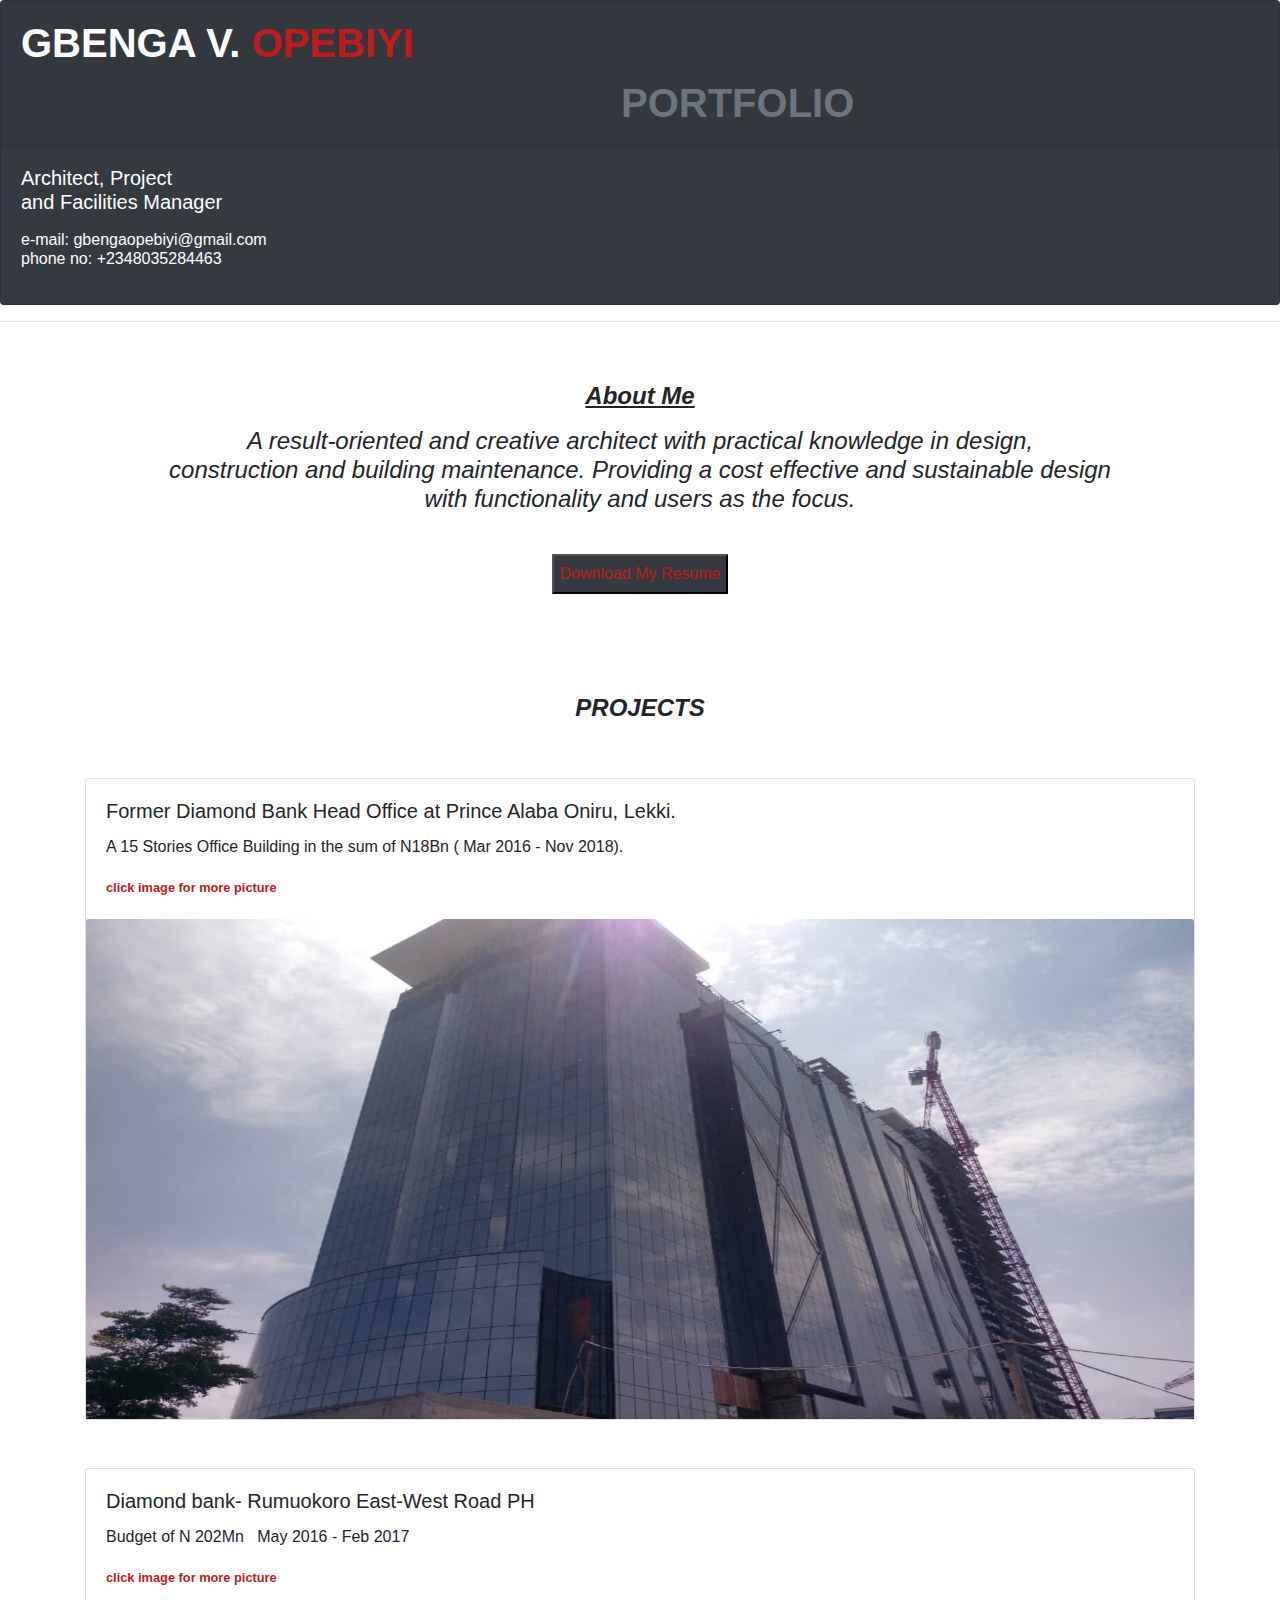
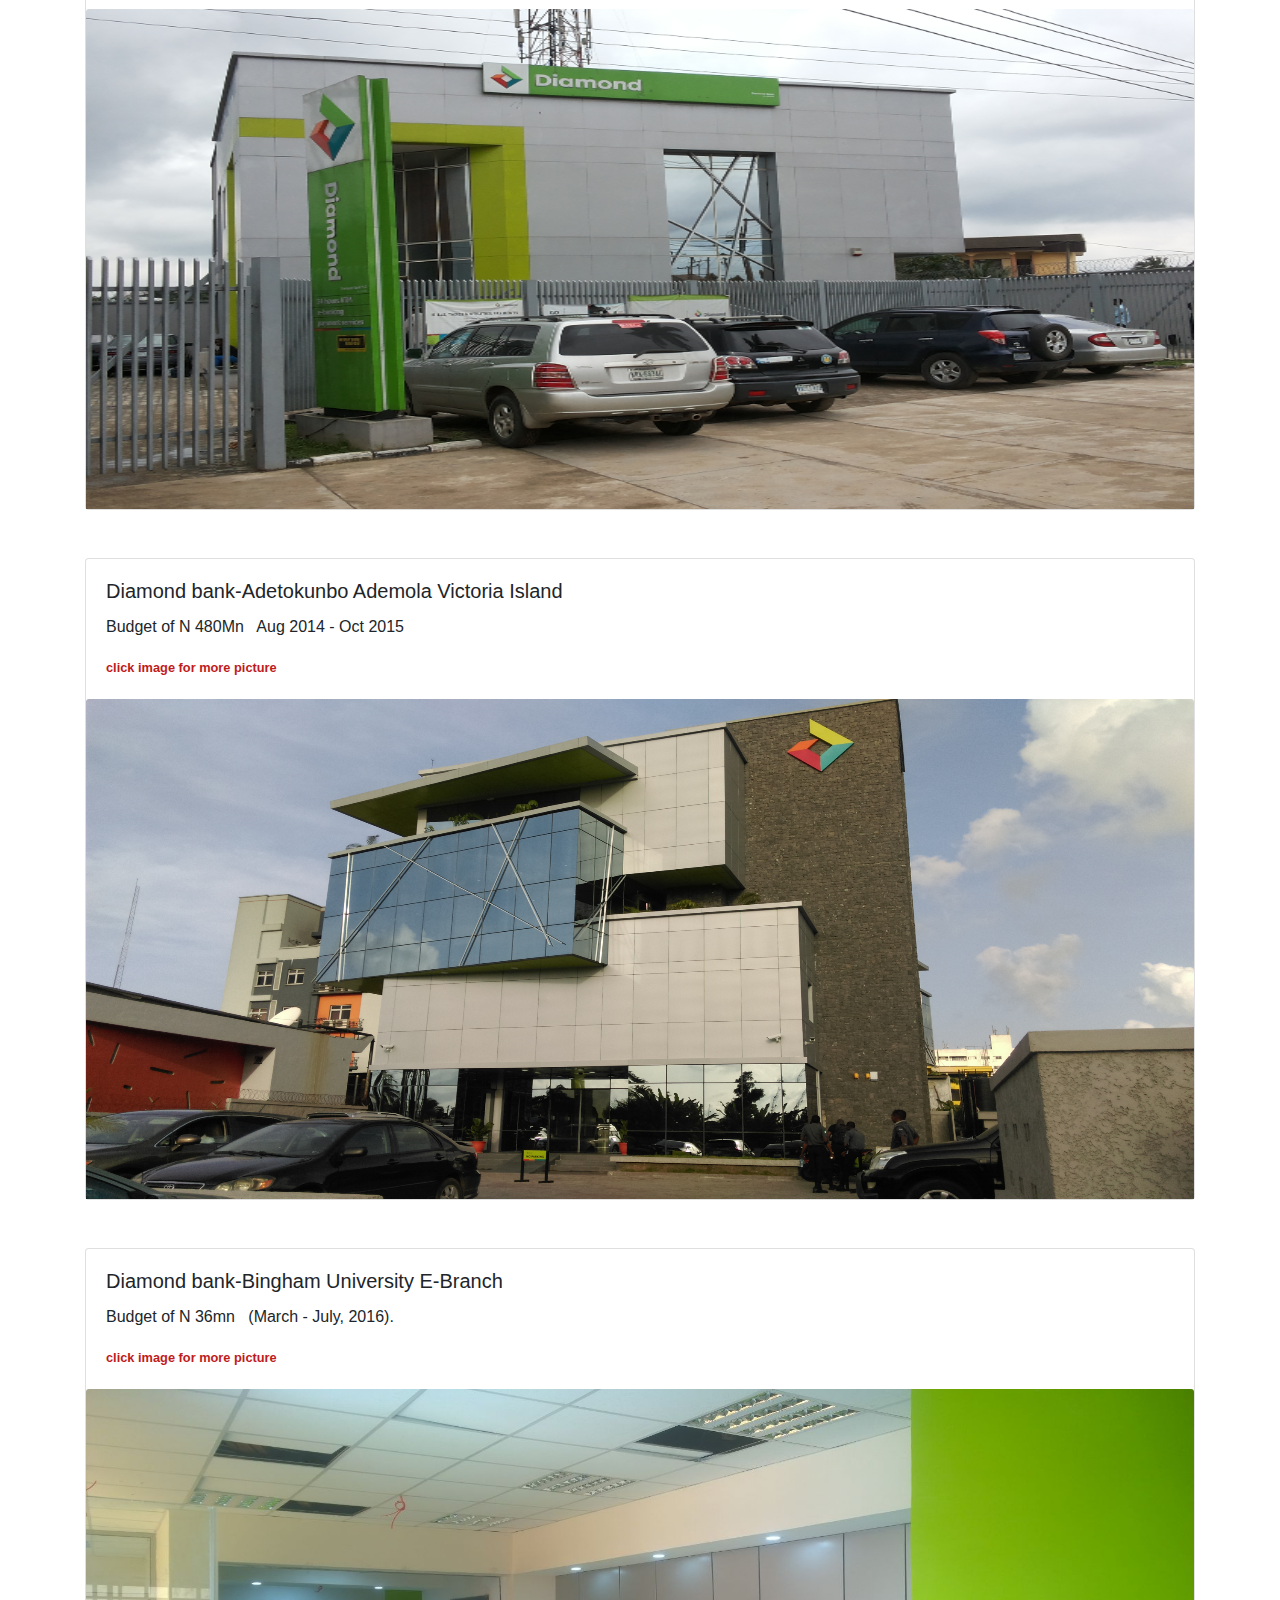
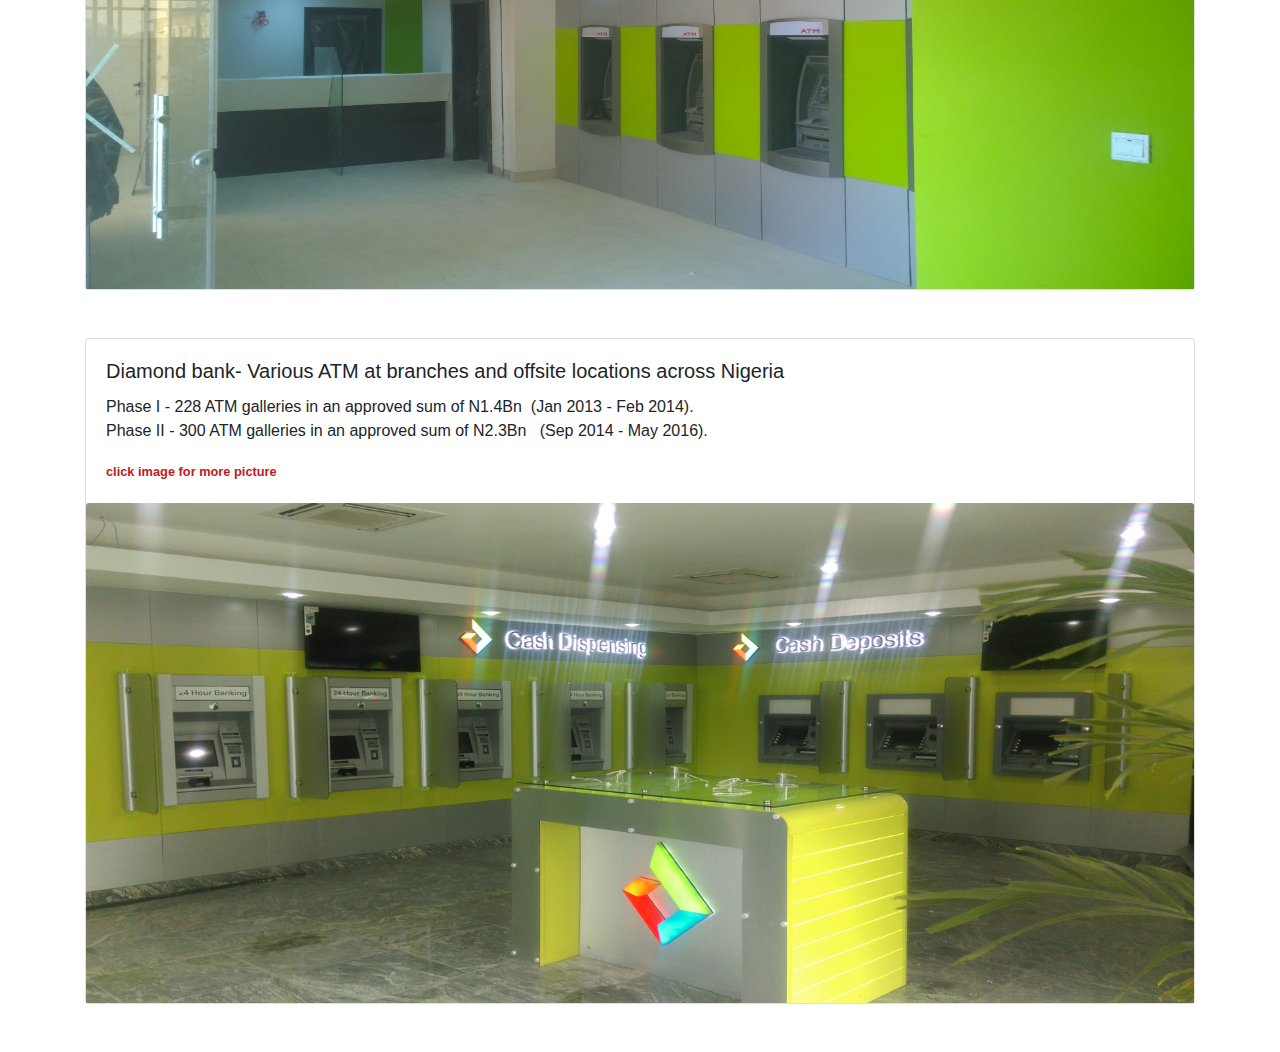
<file: Opebiyi Gbenga Potfolio/index.html>
<!DOCTYPE html>
<html lang="en">
<head>
    <meta charset="UTF-8">
    <meta name="viewport" content="width=device-width, initial-scale=1.0">
    <meta http-equiv="X-UA-Compatible" content="ie=edge">
    <title>Gbenga-Opebiyi-Potfolio</title>
    <link rel="shortcut icon" href="./goimages/gbenga passpix.jpg" type="image/x-icon">
    <link rel="stylesheet" href="./Bootstrapf/bootstrap.css">
    <link rel="stylesheet" href="./Bootstrapf/dotm.css">
</head>
<body>
    <div class="card text-white bg-dark mb-3">
        <div class="card-header"><strong style="font-size: 40px">GBENGA V. <strong style="color:rgb(192, 27, 27)" >OPEBIYI</strong> </strong>  &nbsp;  <strong style="font-size: 40px; margin-left: 600px" class="text-muted"> PORTFOLIO </strong> </div>
        <div class="card-body">
          <h5 class="card-title"> Architect, Project <br> and Facilities Manager </h5>
          <p class="card-text"> <h6>e-mail: gbengaopebiyi@gmail.com <br> phone no: +2348035284463</h6> </p>
        </div>
      </div>

  <div>
   
<div>
    <p> 
        <hr> <h4 style="text-align: center; margin-top: 60px; font-family: sans-serif; font-style: italic"> <strong> <u >About Me</u> </strong> </h4> 
        <p>
            <h4  style="text-align: center; font-family: sans-serif; font-style: italic" >
                A result-oriented and creative architect with practical knowledge in design, <br> construction and building maintenance. Providing a cost effective and sustainable design <br> with functionality and users as the focus.
            </h4>
        </p>
    </p>
    <p style="text-align: center">
        <br>
        <a href="https://drive.wps.com/d/ANvqrDez_5wowJLIq46dFA"> <input type="button" value="Download My Resume" style="text-align: center; padding: 6px; color: rgb(192, 27, 27)" class="bg-dark" ></a>
    </p>
</div>
 <div>
     <h4 style="text-align: center; font-family: sans-serif; font-style: italic; margin-top: 100px">
         <strong>  PROJECTS </strong>
     </h4>
 </div>
 <br> <br>
 <!-- head office -->
<div class="container">
    <div class="card">
        <div class="card-body">
          <h5 class="card-title">Former Diamond Bank Head Office at Prince Alaba Oniru, Lekki.</h5>
          <p class="card-text"> A 15 Stories Office Building in the sum of N18Bn ( Mar 2016 - Nov 2018). <p>
              <p class="card-text" style="color: rgb(192, 27, 27)"><small> <strong> click image for more picture</strong> </small></p>

          </div>
       <a href="./head-office.html"> <img src="./goimages/d-head1.jpg" class="card-img-top" alt="Diamond Bank Head Office" height="500px"></a>
      </div>
</div>
<br> <br>
<!-- Rumuokoro branch -->
  
<div class="container">
    <div class="card">
        <div class="card-body">
          <h5 class="card-title">Diamond bank- Rumuokoro East-West Road PH</h5>
          <p class="card-text">  Budget of N 202Mn &nbsp; May 2016 - Feb 2017</p>
          <p class="card-text" style="color: rgb(192, 27, 27)"><small> <strong> click image for more picture</strong> </small></p>

        </div>
       <a href="./Rumuokoro.html"> <img src="./goimages/diamond ph1.png" class="card-img-top" alt="Rumuokoro branch" height="500px"></a>
      </div>
</div>
<br> <br>

<!-- adetokunbo branch -->

<div class="container">
    <div class="card">
        <div class="card-body">
          <h5 class="card-title">Diamond bank-Adetokunbo Ademola Victoria Island</h5>
          <p class="card-text">  Budget of N 480Mn &nbsp; Aug 2014 - Oct 2015 </p>
          <p class="card-text" style="color: rgb(192, 27, 27)"><small> <strong> click image for more picture</strong> </small></p>

        </div>
       <a href="./adetokunbo.html"> <img src="./goimages/ad-adetk1.jpg" class="card-img-top" alt="adetokunbo ademola" height="500px"></a>
      </div>
</div>
<br> <br>

<!-- bingam branch -->
<div class="container">
    <div class="card">
        <div class="card-body">
          <h5 class="card-title">Diamond bank-Bingham University E-Branch</h5>
          <p class="card-text">  Budget of N 36mn &nbsp; (March - July, 2016). </p>
          <p class="card-text" style="color: rgb(192, 27, 27)"><small> <strong> click image for more picture</strong> </small></p>

        </div>
       <a href="./bingam.html"> <img src="./goimages/dbigam3.jpg" class="card-img-top" alt="Bingham University" height="500px"></a>
      </div>
</div>
<br> <br>

<!-- Atms & E-branch -->
<div class="container">
    <div class="card">
        <div class="card-body">
          <h5 class="card-title"> Diamond bank- Various ATM at branches and offsite locations across Nigeria</h5>
          <p class="card-text">  Phase I - 228 ATM galleries in an approved sum of N1.4Bn&nbsp; (Jan 2013 - Feb 2014). <br>  Phase II - 300 ATM galleries in an approved sum of N2.3Bn &nbsp; (Sep 2014 - May 2016). </p>
          <p class="card-text" style="color: rgb(192, 27, 27)"><small> <strong> click image for more picture</strong> </small></p>
        </div>
       <a href="./Atm&E-branch.html"> <img src="./goimages/ajose datac.jpg" class="card-img-top" alt="Atm&E-branch" height="500px"></a>
      </div>
</div>
<br> <br>




     <script src="./jqueryf/jquery-3.4.1.min.js"></script>
    <script src="./jqueryf/bootstrap.js"></script>
</body>
</html>
</file>
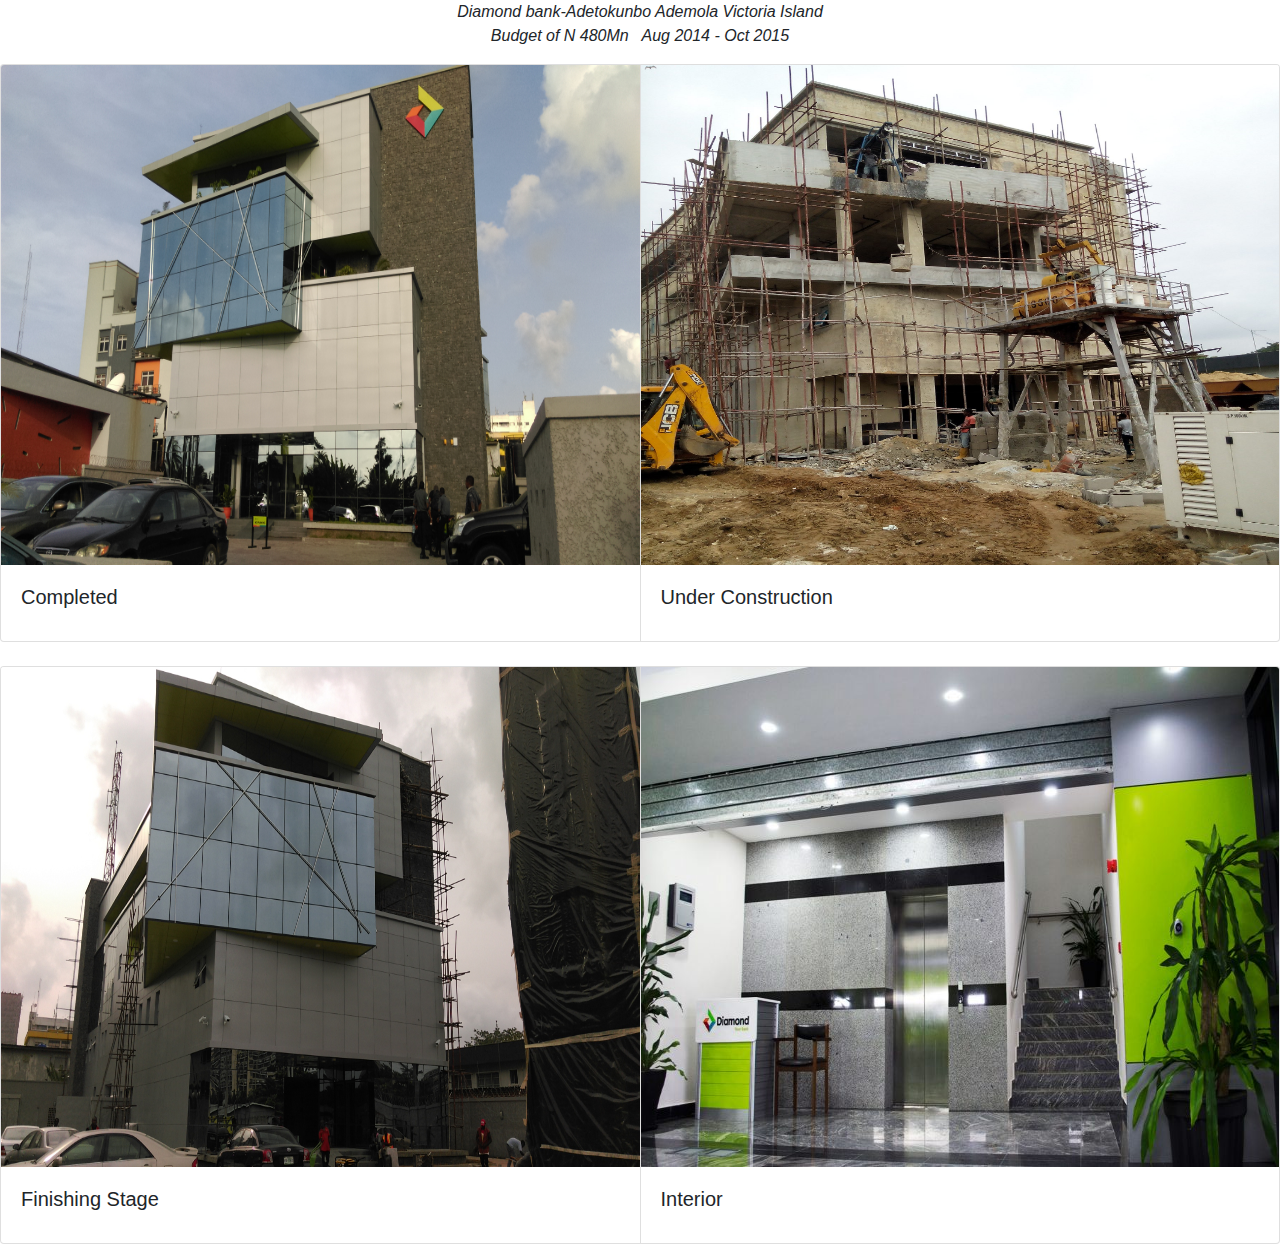
<file: Opebiyi Gbenga Potfolio/adetokunbo.html>
<!DOCTYPE html>
<html lang="en">
<head>
    <meta charset="UTF-8">
    <meta name="viewport" content="width=device-width, initial-scale=1.0">
    <meta http-equiv="X-UA-Compatible" content="ie=edge">
    <title>Gbenga-Opebiyi-Potfolio</title>
    <link rel="shortcut icon" href="./goimages/gbenga passpix.jpg" type="image/x-icon">
    <link rel="stylesheet" href="./Bootstrapf/bootstrap.css">
    <link rel="stylesheet" href="./Bootstrapf/dotm.css">
</head>
<body>
        <p  style="text-align: center; font-family: sans-serif; font-style: italic" >
                Diamond bank-Adetokunbo Ademola Victoria Island <br>  Budget of N 480Mn &nbsp; Aug 2014 - Oct 2015
             </p>
            <div>
                <div class="card-group">
                    <div class="card">
                      <img src="./goimages/ad-adetk1.jpg" class="card-img-top" alt="..." height="500px">
                      <div class="card-body">
                        <h5 class="card-title"> Completed</h5>
                       
                        
                      </div>
                    </div>
                    <div class="card">
                      <img src="./goimages/ad-adetk2a.png" class="card-img-top" alt="..." height="500px">
                      <div class="card-body">
                        <h5 class="card-title">Under Construction</h5>
                     
                      </div>
                    </div>
                    
                  </div>     
            </div>
            <br>
        <div class="card-group">
            <div class="card">
              <img src="./goimages/ad-adetk3.jpg" class="card-img-top" alt="..." height="500px">
              <div class="card-body">
                <h5 class="card-title"> Finishing Stage</h5>
               
              </div>
            </div>
            <div class="card">
              <img src="./goimages/ad-adtkn2.jpg" class="card-img-top" alt="..." height="500px">
              <div class="card-body">
                <h5 class="card-title">Interior </h5>
                
              </div>
            </div>
          </div>   
    

    <script src="./jqueryf/jquery-3.4.1.min.js"></script>
    <script src="./jqueryf/bootstrap.js"></script>
</body>
</file>
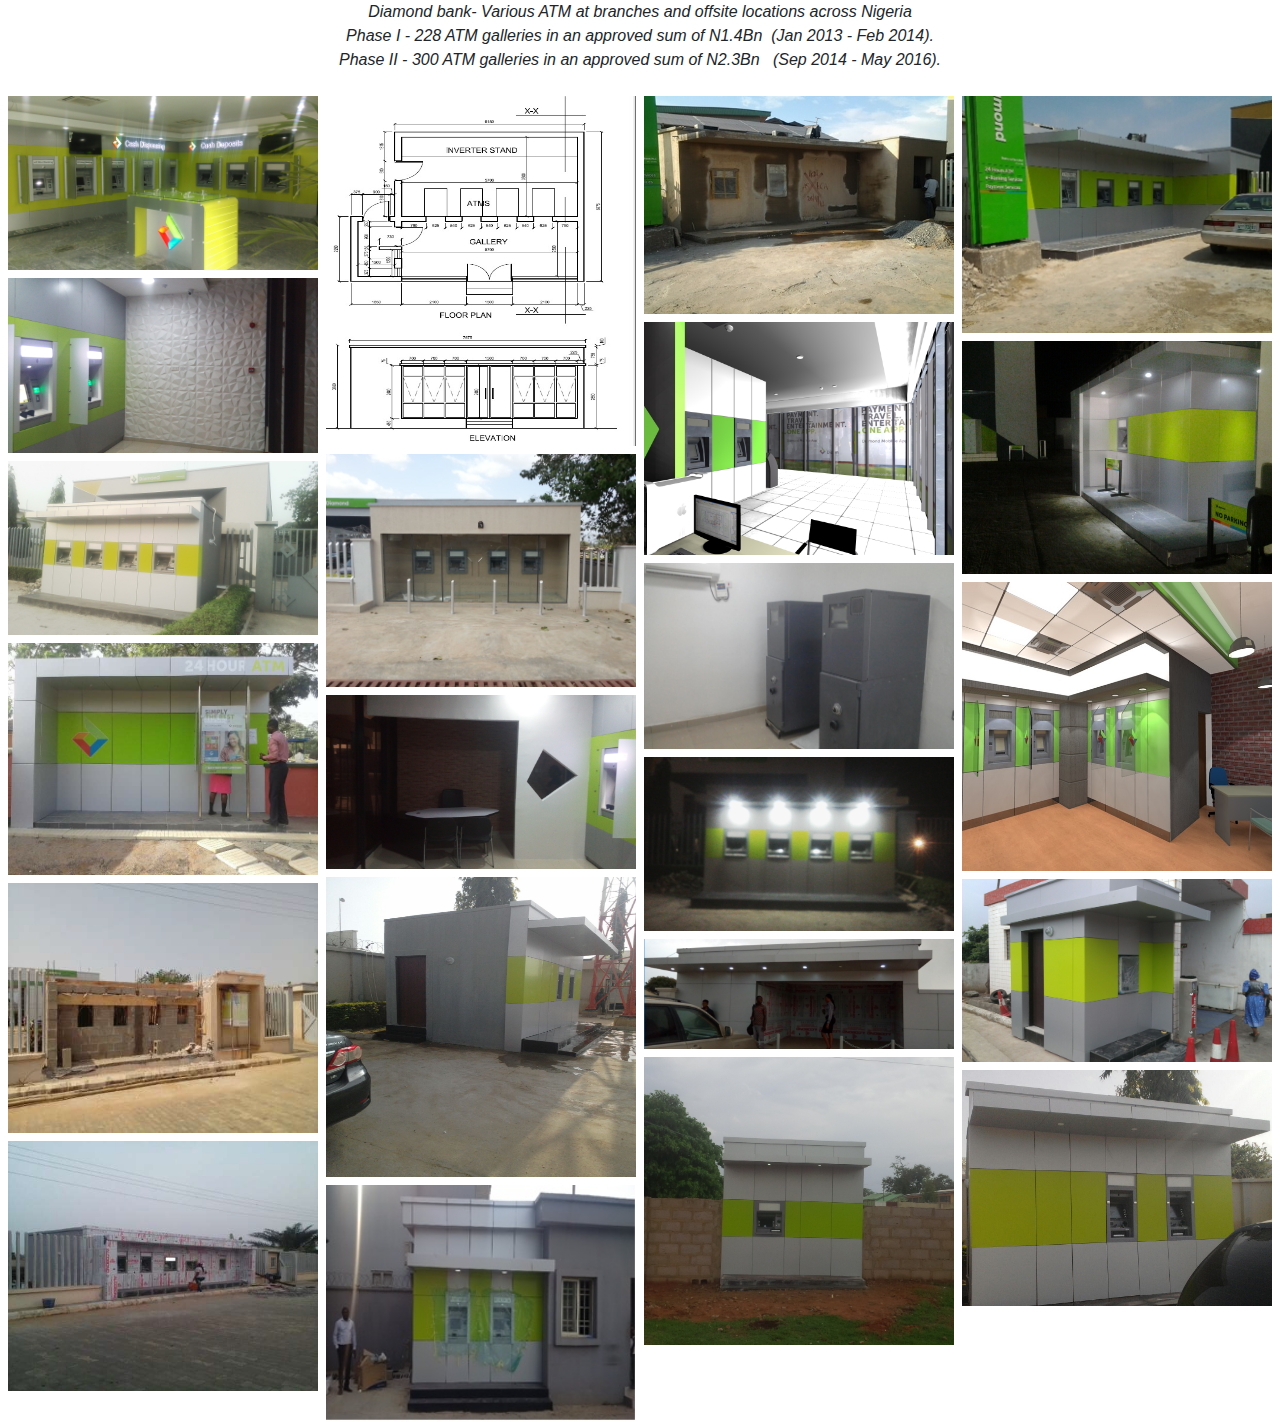
<file: Opebiyi Gbenga Potfolio/Atm&E-branch.html>
<!DOCTYPE html>
<html lang="en">
<head>
    <meta charset="UTF-8">
    <meta name="viewport" content="width=device-width, initial-scale=1.0">
    <meta http-equiv="X-UA-Compatible" content="ie=edge">
    <title>Gbenga-Opebiyi-Potfolio</title>
    <link rel="shortcut icon" href="./goimages/gbenga passpix.jpg" type="image/x-icon">
    <link rel="stylesheet" href="./Bootstrapf/bootstrap.css">
    <link rel="stylesheet" href="./Bootstrapf/dotm.css">
</head>

<body>

        <p  style="text-align: center; font-family: sans-serif; font-style: italic" >
                Diamond bank- Various ATM at branches and offsite locations across Nigeria <br>
                Phase I - 228 ATM galleries in an approved sum of N1.4Bn&nbsp; (Jan 2013 - Feb 2014). <br> 
                 Phase II - 300 ATM galleries in an approved sum of N2.3Bn &nbsp; (Sep 2014 - May 2016). 
             </p>
          
            <div class="rowd">
              <div class="columnd">
                <img src="./goimages/ajose datac.jpg">
                <img src="./goimages/atm1.jpg">
                <img src="./goimages/baga.jpg">
                <img src="./goimages/Adewumi College Oko.jpg">
                <img src="./goimages/Markurdi ATM 1.jpg" height="250px">
                <img src="./goimages/Markurdi ATM 2.jpg" height="250px">
              </div>
              <div class="columnd">
                <img src="./goimages/AKWANGA ATM DESIGN.jpg" height="350px">
                <img src="./goimages/AMC+AA work at Akwanga Branch.jpg">
                <img src="./goimages/atmInt2.jpg">
                <img src="./goimages/atm5s.jpg" height="300px">
                <img src="./goimages/ATM 1.jpg">
                
              </div>
              <div class="columnd">
                <img src="./goimages/Gbagada ATM gallery1.jpg">
                <img src="./goimages/atm3d3.jpg">
                <img src="./goimages/atmIt8.jpg">
                <img src="./goimages/atm4n.jpg">
                <img src="./goimages/atm6.PNG">
                <img src="./goimages/atm7a.png">
                
              </div>
              <div class="columnd">
                <img src="./goimages/Gbagada ATM gallery 2.jpg">
                <img src="./goimages/Alausa.jpg">
                <img src="./goimages/Festival mall Proposed.jpg">
                <img src="./goimages/Total Eleyele Ibadan.jpg">
                <img src="./goimages/atm5.jpg">
                
              </div>
            </div>
          
          
          
    


     <script src="./jqueryf/jquery-3.4.1.min.js"></script>
    <script src="./jqueryf/bootstrap.js"></script>
</body>
</file>
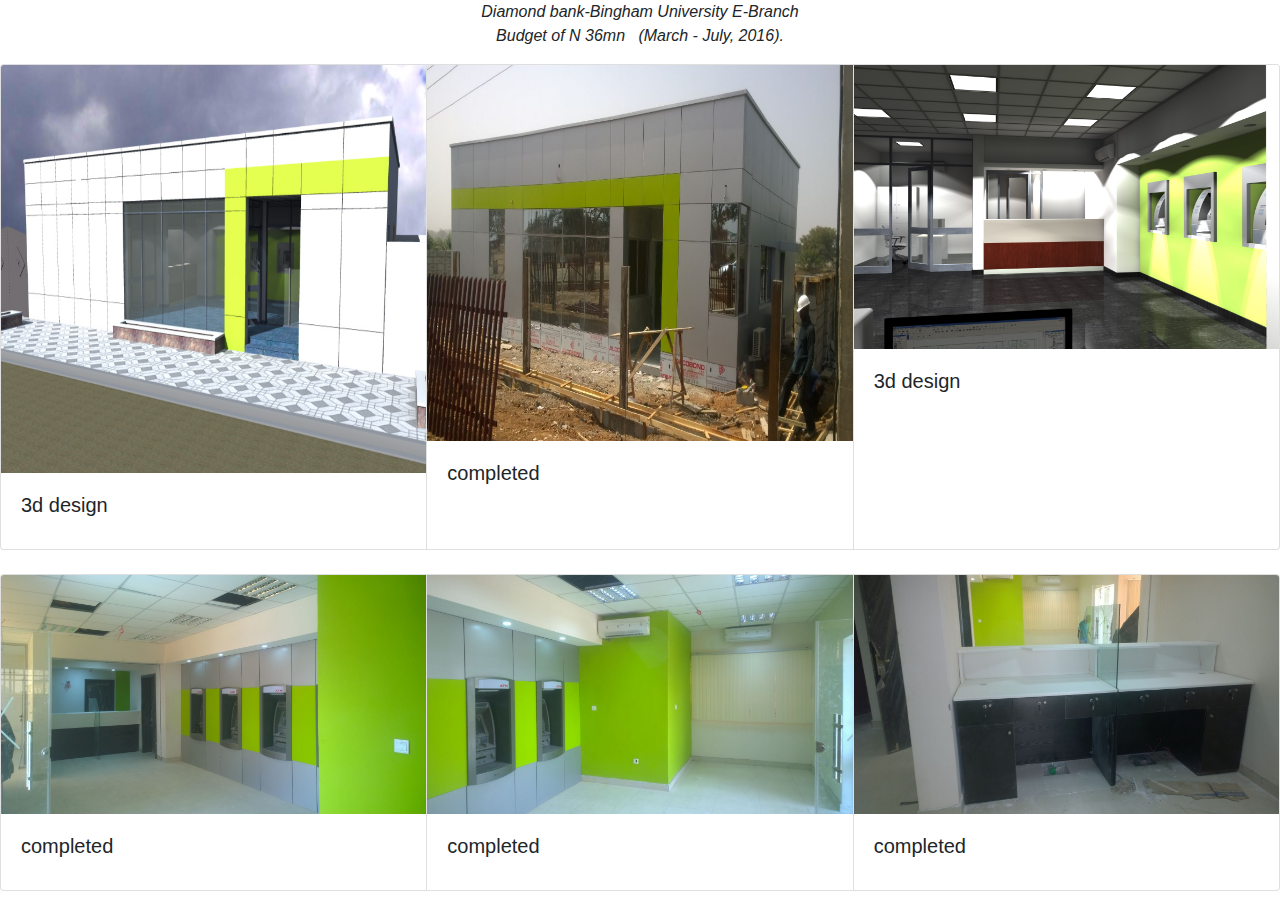
<file: Opebiyi Gbenga Potfolio/bingam.html>
<!DOCTYPE html>
<html lang="en">
<head>
    <meta charset="UTF-8">
    <meta name="viewport" content="width=device-width, initial-scale=1.0">
    <meta http-equiv="X-UA-Compatible" content="ie=edge">
    <title>Gbenga-Opebiyi-Potfolio</title>
    <link rel="shortcut icon" href="./goimages/gbenga passpix.jpg" type="image/x-icon">
    <link rel="stylesheet" href="./Bootstrapf/bootstrap.css">
    <link rel="stylesheet" href="./Bootstrapf/dotm.css">
</head>
<body>

        <p  style="text-align: center; font-family: sans-serif; font-style: italic" >
                Diamond bank-Bingham University E-Branch <br>  Budget of N 36mn &nbsp; (March - July, 2016).
             </p>
          
             <div>
              <div class="card-group">
                  <div class="card">
                    <img src="./goimages/dbingam1.png" class="card-img-top" alt="...">
                    <div class="card-body">
                      <h5 class="card-title"> 3d design</h5>
                     
                      
                    </div>
                  </div>
                  <div class="card">
                    <img src="./goimages/dbingam2.png" class="card-img-top" alt="...">
                    <div class="card-body">
                      <h5 class="card-title">completed</h5>
                   
                    </div>
                  </div>
                  <div class="card">
                    <img src="./goimages/interior Bingham 3a.jpg" class="card-img-top" alt="...">
                    <div class="card-body">
                      <h5 class="card-title">3d design</h5>
                      
                    </div>
                  </div>
                </div>     
          </div>
          <br>
          <div class="card-group">
              <div class="card">
                <img src="./goimages/dbigam3.jpg" class="card-img-top" alt="...">
                <div class="card-body">
                  <h5 class="card-title">completed</h5>
                 
                </div>
              </div>
              <div class="card">
                <img src="./goimages/dbigam4.jpg" class="card-img-top" alt="...">
                <div class="card-body">
                  <h5 class="card-title">completed</h5>
                  
                </div>
              </div>
              <div class="card">
                <img src="./goimages/dbigam5.jpg" class="card-img-top" alt="...">
                <div class="card-body">
                  <h5 class="card-title">completed</h5>
                 
                </div>
              </div>
            </div>
    


     <script src="./jqueryf/jquery-3.4.1.min.js"></script>
    <script src="./jqueryf/bootstrap.js"></script>
</body>
</file>
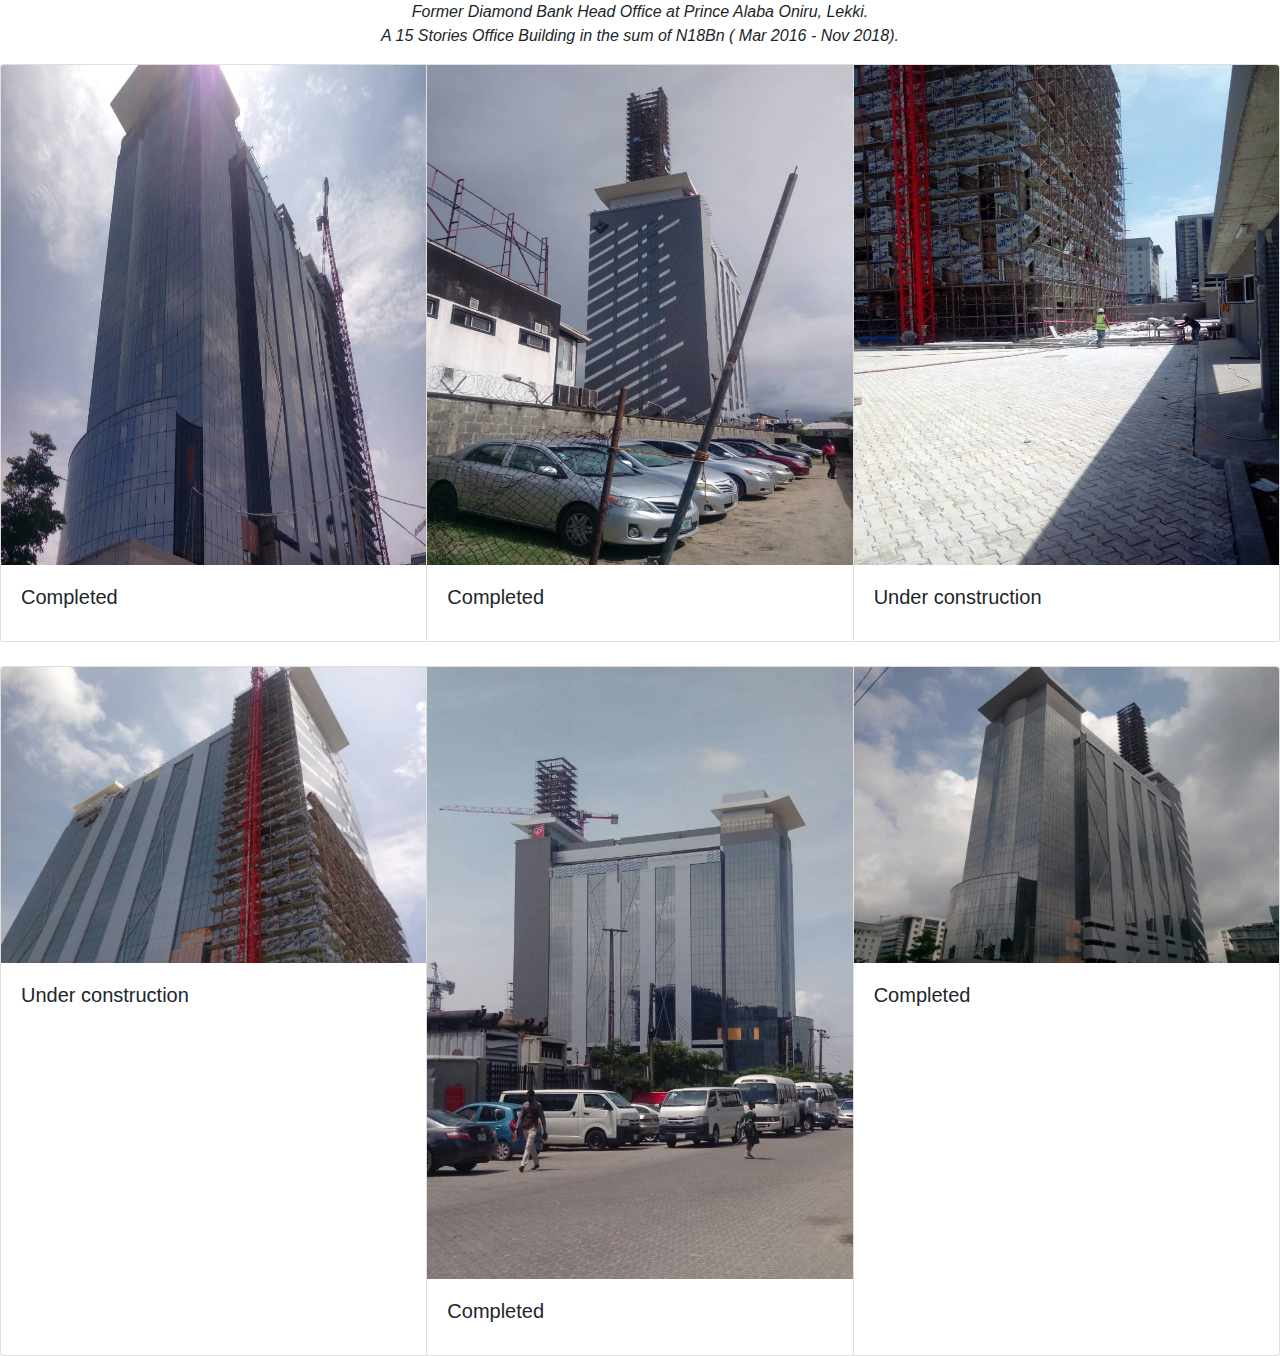
<file: Opebiyi Gbenga Potfolio/head-office.html>
<!DOCTYPE html>
<html lang="en">
<head>
    <meta charset="UTF-8">
    <meta name="viewport" content="width=device-width, initial-scale=1.0">
    <meta http-equiv="X-UA-Compatible" content="ie=edge">
    <title>Gbenga-Opebiyi-Potfolio</title>
    <link rel="shortcut icon" href="./goimages/gbenga passpix.jpg" type="image/x-icon">
    <link rel="stylesheet" href="./Bootstrapf/bootstrap.css">
    <link rel="stylesheet" href="./Bootstrapf/dotm.css">
</head>
<body>
        <p  style="text-align: center; font-family: sans-serif; font-style: italic" >
                Former Diamond Bank Head Office at Prince Alaba Oniru, Lekki. <br>   A 15 Stories Office Building in the sum of N18Bn ( Mar 2016 - Nov 2018).
             </p>
            <div>
                <div class="card-group">
                    <div class="card">
                      <img src="./goimages/d-head1.jpg" class="card-img-top" alt="..." height="500px">
                      <div class="card-body">
                        <h5 class="card-title"> Completed</h5>
                       
                        
                      </div>
                    </div>
                    <div class="card">
                      <img src="./goimages/d-head2.jpg" class="card-img-top" alt="..." height="500px">
                      <div class="card-body">
                        <h5 class="card-title">Completed</h5>
                     
                      </div>
                    </div>
                    <div class="card">
                      <img src="./goimages/d-head3.jpg" class="card-img-top" alt="..." height="500px">
                      <div class="card-body">
                        <h5 class="card-title">Under construction</h5>
                        
                      </div>
                    </div>
                  </div>     
            </div>
            <br>
        <div class="card-group">
            <div class="card">
              <img src="./goimages/d-head4.jpg" class="card-img-top" alt="...">
              <div class="card-body">
                <h5 class="card-title">Under construction</h5>
               
              </div>
            </div>
            <div class="card">
              <img src="./goimages/d-head5.jpg" class="card-img-top" alt="...">
              <div class="card-body">
                <h5 class="card-title">Completed</h5>
                
              </div>
            </div>
            <div class="card">
              <img src="./goimages/d-head6.jpg" class="card-img-top" alt="...">
              <div class="card-body">
                <h5 class="card-title">Completed</h5>
               
              </div>
            </div>
          </div>     



    <script src="./jqueryf/jquery-3.4.1.min.js"></script>
    <script src="./jqueryf/bootstrap.js"></script>

</body>
</file>
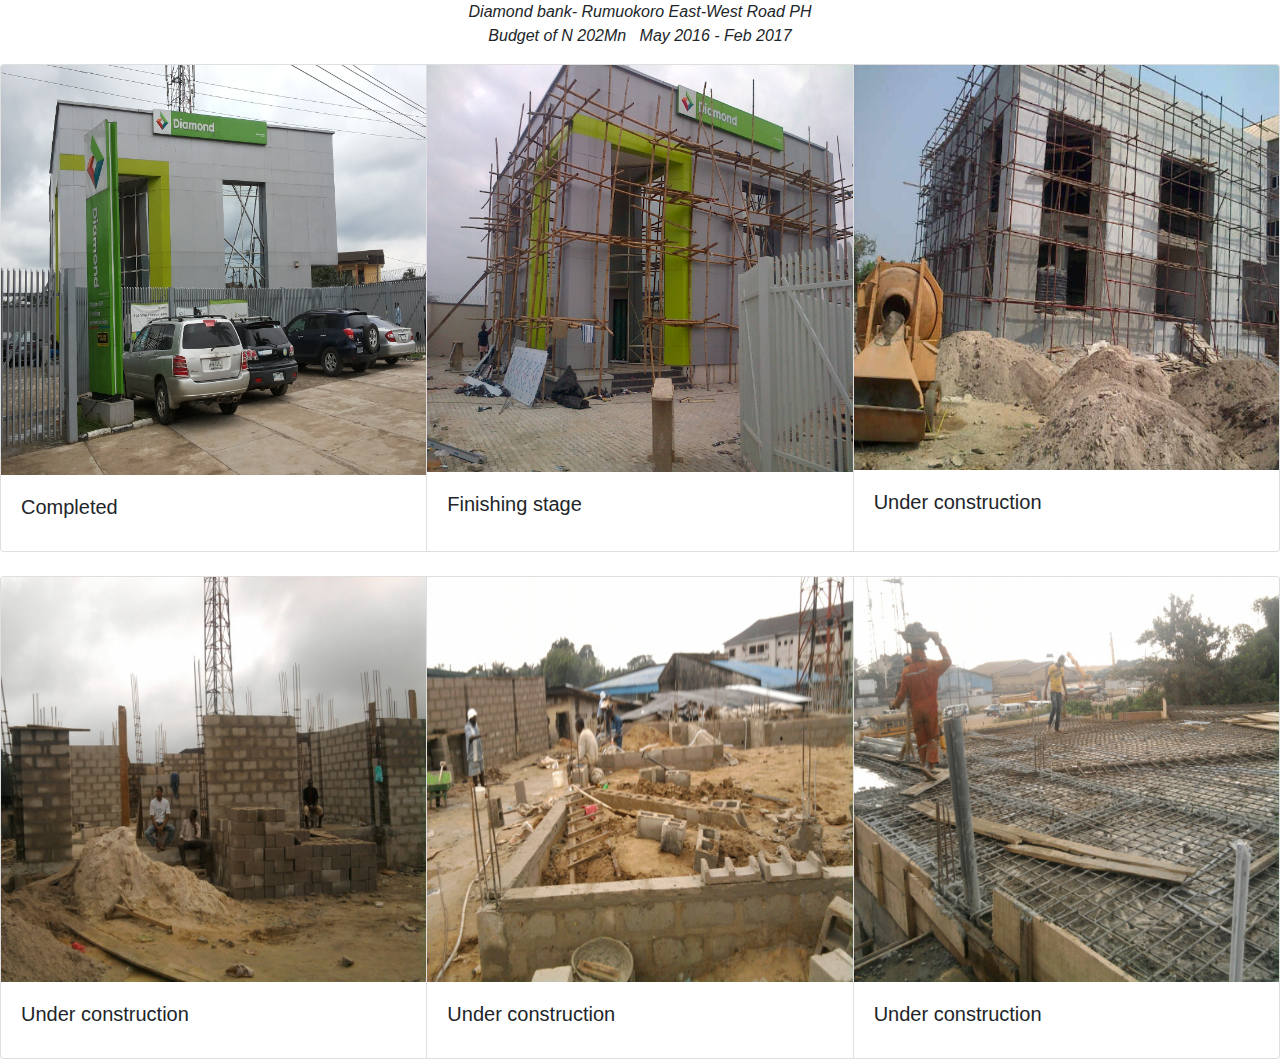
<file: Opebiyi Gbenga Potfolio/Rumuokoro.html>
<!DOCTYPE html>
<html lang="en">
<head>
    <meta charset="UTF-8">
    <meta name="viewport" content="width=device-width, initial-scale=1.0">
    <meta http-equiv="X-UA-Compatible" content="ie=edge">
    <title>Gbenga-Opebiyi-Potfolio</title>
    <link rel="shortcut icon" href="./goimages/gbenga passpix.jpg" type="image/x-icon">
    <link rel="stylesheet" href="./Bootstrapf/bootstrap.css">
    <link rel="stylesheet" href="./Bootstrapf/dotm.css">
</head>
<body>
    <p  style="text-align: center; font-family: sans-serif; font-style: italic" >
        Diamond bank- Rumuokoro East-West Road PH <br>  Budget of N 202Mn &nbsp; May 2016 - Feb 2017
     </p>
    <div>
        <div class="card-group">
            <div class="card">
              <img src="./goimages/diamond ph1.png" class="card-img-top" alt="...">
              <div class="card-body">
                <h5 class="card-title"> Completed</h5>
               
                
              </div>
            </div>
            <div class="card">
              <img src="./goimages/diamond ph2.png" class="card-img-top" alt="...">
              <div class="card-body">
                <h5 class="card-title">Finishing stage</h5>
             
              </div>
            </div>
            <div class="card">
              <img src="./goimages/diamond ph 3.png" class="card-img-top" alt="...">
              <div class="card-body">
                <h5 class="card-title">Under construction</h5>
                
              </div>
            </div>
          </div>     
    </div>
    <br>
<div class="card-group">
    <div class="card">
      <img src="./goimages/diamond ph 4.png" class="card-img-top" alt="...">
      <div class="card-body">
        <h5 class="card-title">Under construction</h5>
       
      </div>
    </div>
    <div class="card">
      <img src="./goimages/diamond ph 5.png" class="card-img-top" alt="...">
      <div class="card-body">
        <h5 class="card-title">Under construction</h5>
        
      </div>
    </div>
    <div class="card">
      <img src="./goimages/diamond ph 6.png" class="card-img-top" alt="...">
      <div class="card-body">
        <h5 class="card-title">Under construction</h5>
       
      </div>
    </div>
  </div>   



     <script src="./jqueryf/jquery-3.4.1.min.js"></script>
    <script src="./jqueryf/bootstrap.js"></script>
</body>
</file>
<file: Opebiyi Gbenga Potfolio/Bootstrapf/dotm.css>
.rowd {
  display: flex;
  flex-wrap: wrap;
  padding: 0 4px;
}

/* Create four equal columns that sits next to each other */
.columnd {
  flex: 25%;
  max-width: 25%;
  padding: 0 4px;
}

.columnd img {
  margin-top: 8px;
  vertical-align: middle;
  width: 100%;
  
}

/* Responsive layout - makes a two column-layout instead of four columns */
@media screen and (max-width: 800px) {
  .columnd {
    flex: 50%;
    max-width: 50%;
  }
}

/* Responsive layout - makes the two columns stack on top of each other instead of next to each other */
@media screen and (max-width: 600px) {
  .columnd {
    flex: 100%;
    max-width: 100%;
  }
}
</file>
